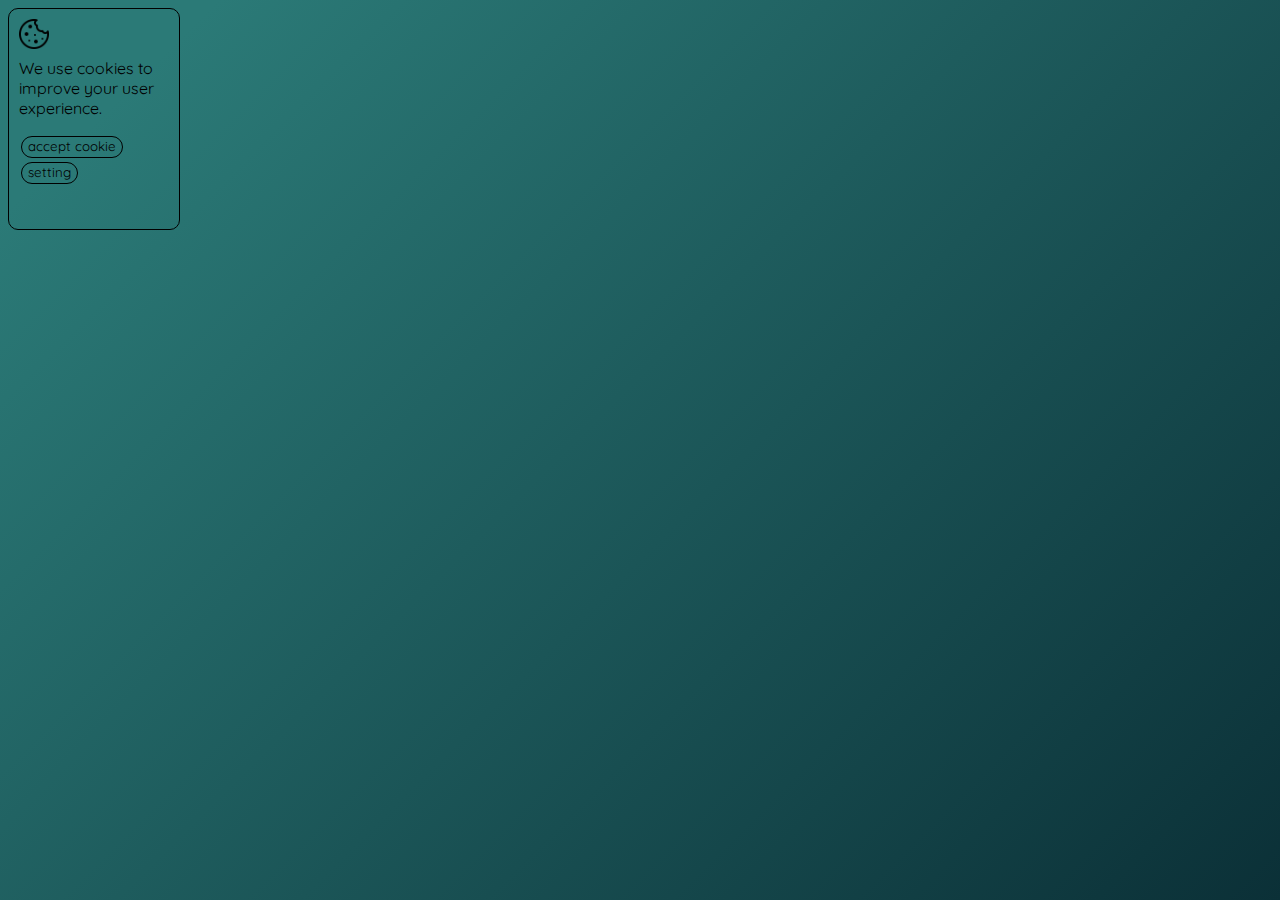
<file: cookie_popup/cookie_homepage.html>
<!DOCTYPE html>
<html lang="en">
<head>
    <meta charset="UTF-8">
    <meta name="viewport" content="width=device-width, initial-scale=1.0">
    <style>
        html {
            margin: 0;
            height: 100vh; 
            background-image: linear-gradient(135deg, #2b7a77 10%, #0b3037 100%);
            background-repeat: no-repeat;
            background-attachment: fixed; 
            background-size: cover; 
        }
        div {
            background-color: transparent;
            border: 1px black solid;
            border-radius: 10px;
            padding: 10px;
            width: 150px;
            height: 200px;
            float: left;
            padding-top: 10px;
        }
        p {
            margin-top: 5px;
            color: black;
            font-family: "Quicksand", sans-serif;
        }
        button {
            font-family: "Quicksand", sans-serif;
            background-color: transparent;
            color: black;
            border: 1px black solid;
            margin: 2px;
            padding-bottom: 3px;
            border-radius: 20px;
        }
        button:hover {
            font-family: "Quicksand", sans-serif;
            border: transparent;
            background-color: #0b3037;
            color: #2b7a77;
        }
        img {
            width: 30px;
            padding: 0%;
        }
    </style>
    <link rel="preconnect" href="https://fonts.googleapis.com">
    <link rel="preconnect" href="https://fonts.gstatic.com" crossorigin>
    <link href="https://fonts.googleapis.com/css2?family=Quicksand:wght@300..700&display=swap" rel="stylesheet">
    <title>Cookie Consent</title>
</head>
<body>
    <div class="cookie_popup">
        <img src="./cookie.png" alt="">
        <p>We use cookies to improve your user experience.</p>
        <button class="accept">accept cookie</button>
        <button>setting</button>
    </div>
    <script src="script.js"></script>
</body>
</html>
</file>
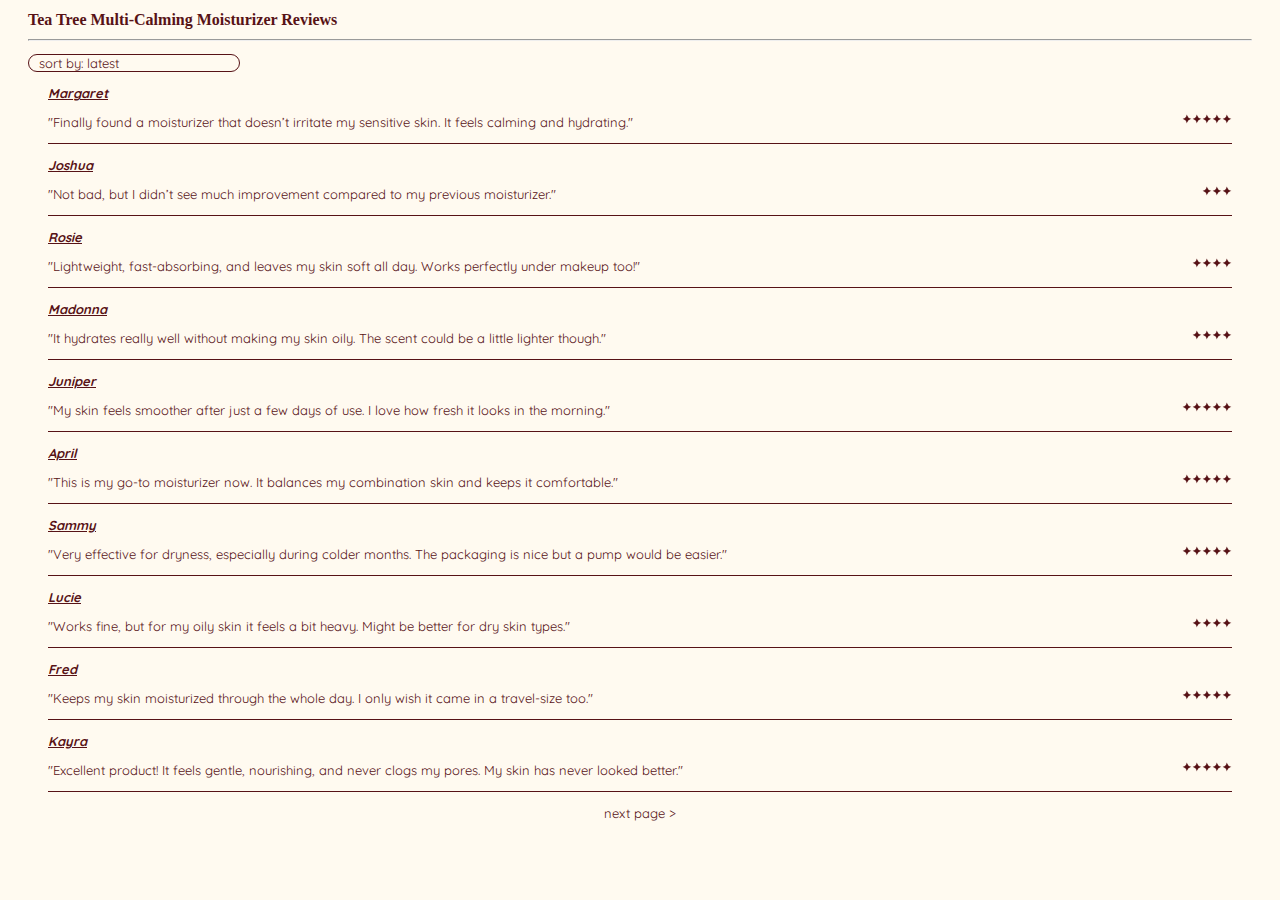
<file: testimonial_cards/more_reviews.html>
<!DOCTYPE html>
<html lang="en">
<head>
    <meta charset="UTF-8">
    <meta name="viewport" content="width=device-width, initial-scale=1.0">
    <title>More Reviews</title>
    <style>
        html {
            margin-left: 20px;
            margin-right: 20px;
            background-color: floralwhite;
        }
        h1 {
            color: #571216;
            font-size: medium;
        }
        p {
            color: #571216;
            font-size: small;
            font-family: "Quicksand", sans-serif;
        }
        div {
            margin-left: 20px;
            margin-right: 20px;
            border-bottom: 1px #571216 solid;
        }
        .name {
            text-decoration: underline;
            font-style: italic;
            font-weight: 700;
        }
        .sort {
            border: 1px #571216 solid;
            border-radius: 20px 20px 20px 20px;
            padding-left: 10px;
            width: 200px;
        }
        .star_rate {
            float: right;
            width: 10px;
            height: 10px;
        }
        .next_page {
            text-align: center;
        }
    </style>
    <link rel="preconnect" href="https://fonts.googleapis.com">
    <link rel="preconnect" href="https://fonts.gstatic.com" crossorigin>
    <link href="https://fonts.googleapis.com/css2?family=Quicksand:wght@300..700&display=swap" rel="stylesheet">
</head>
<body>
    <h1>Tea Tree Multi-Calming Moisturizer Reviews</h1>
    <hr>
    <p class="sort">sort by: latest</p>
    <div>
        <p class="name">Margaret</p>
        <img class="star_rate" src="./assets/star_rating.png" alt="">
        <img class="star_rate" src="./assets/star_rating.png" alt="">
        <img class="star_rate" src="./assets/star_rating.png" alt="">
        <img class="star_rate" src="./assets/star_rating.png" alt="">
        <img class="star_rate" src="./assets/star_rating.png" alt="">
        <p>"Finally found a moisturizer that doesn’t irritate my sensitive skin. It feels calming and hydrating."</p>
    </div>
    <div>
        <p class="name">Joshua</p>
        <img class="star_rate" src="./assets/star_rating.png" alt="">
        <img class="star_rate" src="./assets/star_rating.png" alt="">
        <img class="star_rate" src="./assets/star_rating.png" alt="">
        <p>"Not bad, but I didn’t see much improvement compared to my previous moisturizer."</p>
    </div>
    <div>
        <p class="name">Rosie</p>
        <img class="star_rate" src="./assets/star_rating.png" alt="">
        <img class="star_rate" src="./assets/star_rating.png" alt="">
        <img class="star_rate" src="./assets/star_rating.png" alt="">
        <img class="star_rate" src="./assets/star_rating.png" alt="">
        <p>"Lightweight, fast-absorbing, and leaves my skin soft all day. Works perfectly under makeup too!"</p>
    </div>
    <div>
        <p class="name">Madonna</p>
        <img class="star_rate" src="./assets/star_rating.png" alt="">
        <img class="star_rate" src="./assets/star_rating.png" alt="">
        <img class="star_rate" src="./assets/star_rating.png" alt="">
        <img class="star_rate" src="./assets/star_rating.png" alt="">
        <p>"It hydrates really well without making my skin oily. The scent could be a little lighter though."</p>
    </div>
    <div>
        <p class="name">Juniper</p>
        <img class="star_rate" src="./assets/star_rating.png" alt="">
        <img class="star_rate" src="./assets/star_rating.png" alt="">
        <img class="star_rate" src="./assets/star_rating.png" alt="">
        <img class="star_rate" src="./assets/star_rating.png" alt="">
        <img class="star_rate" src="./assets/star_rating.png" alt="">
        <p>"My skin feels smoother after just a few days of use. I love how fresh it looks in the morning."</p>
    </div>
    <div>
        <p class="name">April</p>
        <img class="star_rate" src="./assets/star_rating.png" alt="">
        <img class="star_rate" src="./assets/star_rating.png" alt="">
        <img class="star_rate" src="./assets/star_rating.png" alt="">
        <img class="star_rate" src="./assets/star_rating.png" alt="">
        <img class="star_rate" src="./assets/star_rating.png" alt="">
        <p>"This is my go-to moisturizer now. It balances my combination skin and keeps it comfortable."</p>
    </div>
    <div>
        <p class="name">Sammy</p>
        <img class="star_rate" src="./assets/star_rating.png" alt="">
        <img class="star_rate" src="./assets/star_rating.png" alt="">
        <img class="star_rate" src="./assets/star_rating.png" alt="">
        <img class="star_rate" src="./assets/star_rating.png" alt="">
        <img class="star_rate" src="./assets/star_rating.png" alt="">
        <p>"Very effective for dryness, especially during colder months. The packaging is nice but a pump would be easier."</p>
    </div>
    <div>
        <p class="name">Lucie</p>
        <img class="star_rate" src="./assets/star_rating.png" alt="">
        <img class="star_rate" src="./assets/star_rating.png" alt="">
        <img class="star_rate" src="./assets/star_rating.png" alt="">
        <img class="star_rate" src="./assets/star_rating.png" alt="">
        <p>"Works fine, but for my oily skin it feels a bit heavy. Might be better for dry skin types."</p>
    </div>
    <div>
        <p class="name">Fred</p>
        <img class="star_rate" src="./assets/star_rating.png" alt="">
        <img class="star_rate" src="./assets/star_rating.png" alt="">
        <img class="star_rate" src="./assets/star_rating.png" alt="">
        <img class="star_rate" src="./assets/star_rating.png" alt="">
        <img class="star_rate" src="./assets/star_rating.png" alt="">
        <p>"Keeps my skin moisturized through the whole day. I only wish it came in a travel-size too."</p>
    </div>
    <div>
        <p class="name">Kayra</p>
        <img class="star_rate" src="./assets/star_rating.png" alt="">
        <img class="star_rate" src="./assets/star_rating.png" alt="">
        <img class="star_rate" src="./assets/star_rating.png" alt="">
        <img class="star_rate" src="./assets/star_rating.png" alt="">
        <img class="star_rate" src="./assets/star_rating.png" alt="">
        <p>"Excellent product! It feels gentle, nourishing, and never clogs my pores. My skin has never looked better."</p>
    </div>
    <p class="next_page">next page ></p>
</body>
</html>
</file>
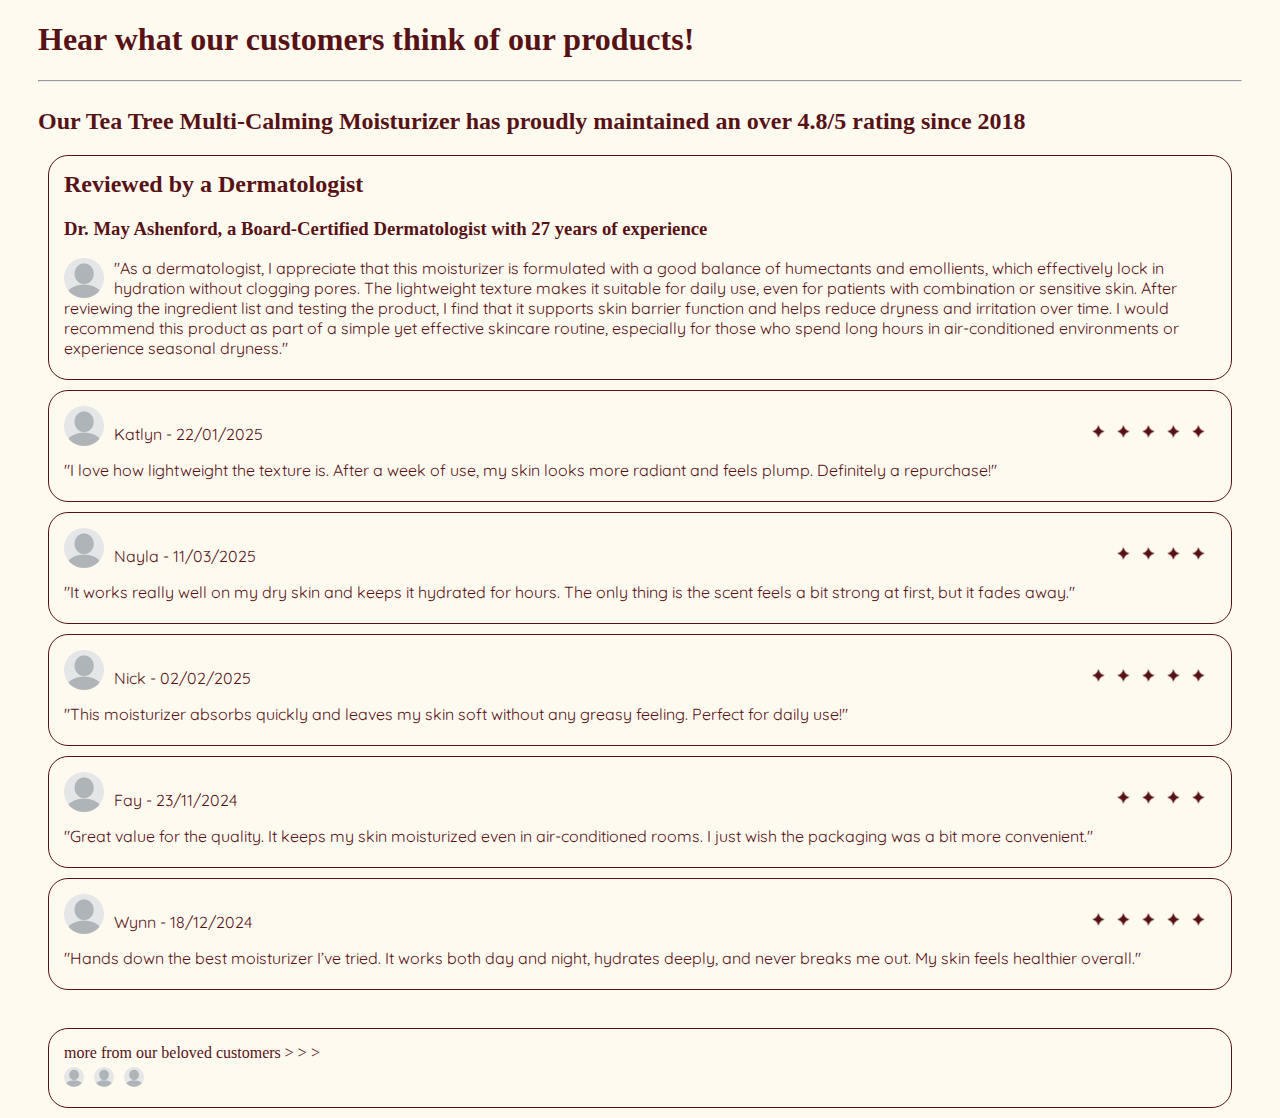
<file: testimonial_cards/testimonial_homepage.html>
<!DOCTYPE html>
<html lang="en">
<head>
    <meta charset="UTF-8">
    <meta name="viewport" content="width=device-width, initial-scale=1.0">
    <link rel="stylesheet" href="style.css">
    <title>Testimonies</title>
    <link rel="preconnect" href="https://fonts.googleapis.com">
    <link rel="preconnect" href="https://fonts.gstatic.com" crossorigin>
    <link href="https://fonts.googleapis.com/css2?family=Quicksand:wght@300..700&display=swap" rel="stylesheet">
<body>
    <h1>Hear what our customers think of our products!</h1>
    <hr>
    <br>
    <h2>Our Tea Tree Multi-Calming Moisturizer has proudly maintained an over 4.8/5 rating since 2018</h2>
    <div class="doctors_review">
        <h2>Reviewed by a Dermatologist</h2>
        <h3>Dr. May Ashenford, a Board-Certified Dermatologist with 27 years of experience</h3>
        <img class="derma_img" src="./assets/profile_picture.webp" alt="">
        <p>"As a dermatologist, I appreciate that this moisturizer is formulated with a good balance
            of humectants and emollients, which effectively lock in hydration without clogging pores. The
            lightweight texture makes it suitable for daily use, even for patients with combination or
            sensitive skin. After reviewing the ingredient list and testing the product, I find that it
            supports skin barrier function and helps reduce dryness and irritation over time. I would
            recommend this product as part of a simple yet effective skincare routine, especially for
            those who spend long hours in air-conditioned environments or experience seasonal dryness."</p>
    </div>
    <div class="review1">
        <img src="./assets/profile_picture.webp" alt=""><br>
        <p class="reviewer_name">Katlyn - 22/01/2025</p>
        <img class="star_rate" src="./assets/star_rating.png" alt="">
        <img class="star_rate" src="./assets/star_rating.png" alt="">
        <img class="star_rate" src="./assets/star_rating.png" alt="">
        <img class="star_rate" src="./assets/star_rating.png" alt="">
        <img class="star_rate" src="./assets/star_rating.png" alt="">
        <p>"I love how lightweight the texture is. After a week of use, my skin looks more radiant and feels plump. Definitely a repurchase!"</p>
    </div>
    <div class="review2">
        <img src="./assets/profile_picture.webp" alt=""><br>
        <p class="reviewer_name">Nayla - 11/03/2025</p>
        <img class="star_rate" src="./assets/star_rating.png" alt="">
        <img class="star_rate" src="./assets/star_rating.png" alt="">
        <img class="star_rate" src="./assets/star_rating.png" alt="">
        <img class="star_rate" src="./assets/star_rating.png" alt="">
        <p>"It works really well on my dry skin and keeps it hydrated for hours. The only thing is the scent feels a bit strong at first, but it fades away."</p>
    </div>
    <div class="review3">
        <img src="./assets/profile_picture.webp" alt=""><br>
        <p class="reviewer_name">Nick - 02/02/2025</p>
        <img class="star_rate" src="./assets/star_rating.png" alt="">
        <img class="star_rate" src="./assets/star_rating.png" alt="">
        <img class="star_rate" src="./assets/star_rating.png" alt="">
        <img class="star_rate" src="./assets/star_rating.png" alt="">
        <img class="star_rate" src="./assets/star_rating.png" alt="">
        <p>"This moisturizer absorbs quickly and leaves my skin soft without any greasy feeling. Perfect for daily use!"</p>
    </div>
    <div class="review4">
        <img src="./assets/profile_picture.webp" alt=""><br>
        <p class="reviewer_name">Fay - 23/11/2024</p>
        <img class="star_rate" src="./assets/star_rating.png" alt="">
        <img class="star_rate" src="./assets/star_rating.png" alt="">
        <img class="star_rate" src="./assets/star_rating.png" alt="">
        <img class="star_rate" src="./assets/star_rating.png" alt="">
        <p>"Great value for the quality. It keeps my skin moisturized even in air-conditioned rooms. I just wish the packaging was a bit more convenient."</p>
    </div>
    <div class="review5">
        <img src="./assets/profile_picture.webp" alt=""><br>
        <p class="reviewer_name">Wynn - 18/12/2024</p>
        <img class="star_rate" src="./assets/star_rating.png" alt="">
        <img class="star_rate" src="./assets/star_rating.png" alt="">
        <img class="star_rate" src="./assets/star_rating.png" alt="">
        <img class="star_rate" src="./assets/star_rating.png" alt="">
        <img class="star_rate" src="./assets/star_rating.png" alt="">
        <p>"Hands down the best moisturizer I’ve tried. It works both day and night, hydrates deeply, and never breaks me out. My skin feels healthier overall."</p>
    </div>
    <br>
    <div class="other_reviews">
        <a href="./more_reviews.html">more from our beloved customers  > > ></a><br>
        <img class="others" src="./assets/profile_picture.webp" alt="">
        <img class="others" src="./assets/profile_picture.webp" alt="">
        <img class="others" src="./assets/profile_picture.webp" alt="">
    </div>
</body>
</html>
</file>
<file: testimonial_cards/style.css>
html {
    background-color: floralwhite;
    margin-left: 30px;
    margin-right: 30px;
}
div {
    flex-direction: row;
}
hr {
    color: #571216;
}
h1, h2, h3{
    color: #571216;
}
p {
    color: #571216;
    font-family: "Quicksand", sans-serif;

}
h2 {
    margin-top: 0px;
}
img {
    float: left;
    width: 40px;
    height: 40px;
    border-radius: 50%;
    object-fit: cover;
    margin-right: 10px;
    display: block;
}
img.others {
    height: 20px;
    width: 20px;
    border-radius: 50%;
    object-fit: cover;
}
.reviewer_name {
  display: inline-block;
  vertical-align: bottom;  
  margin: 0;               
}
.star_rate {
    padding-top: 0px;
    float: right;
    height: 15px;
    width: 15px;
}
div {
    border: 1px #571216 solid;
    border-radius: 20px;
    margin: 10px;
    padding: 15px;
    padding-bottom: 5px;
}
a:link {
    color: #571216;
    text-decoration: none;
}
a:visited {
    color: #571216;
    text-decoration: none;
}
a:hover {
    color: #571216;
    text-decoration: underline;
}
.other_reviews {
    padding-bottom: 45px;
}
img.others {
    margin-top: 5px;
}
</file>
